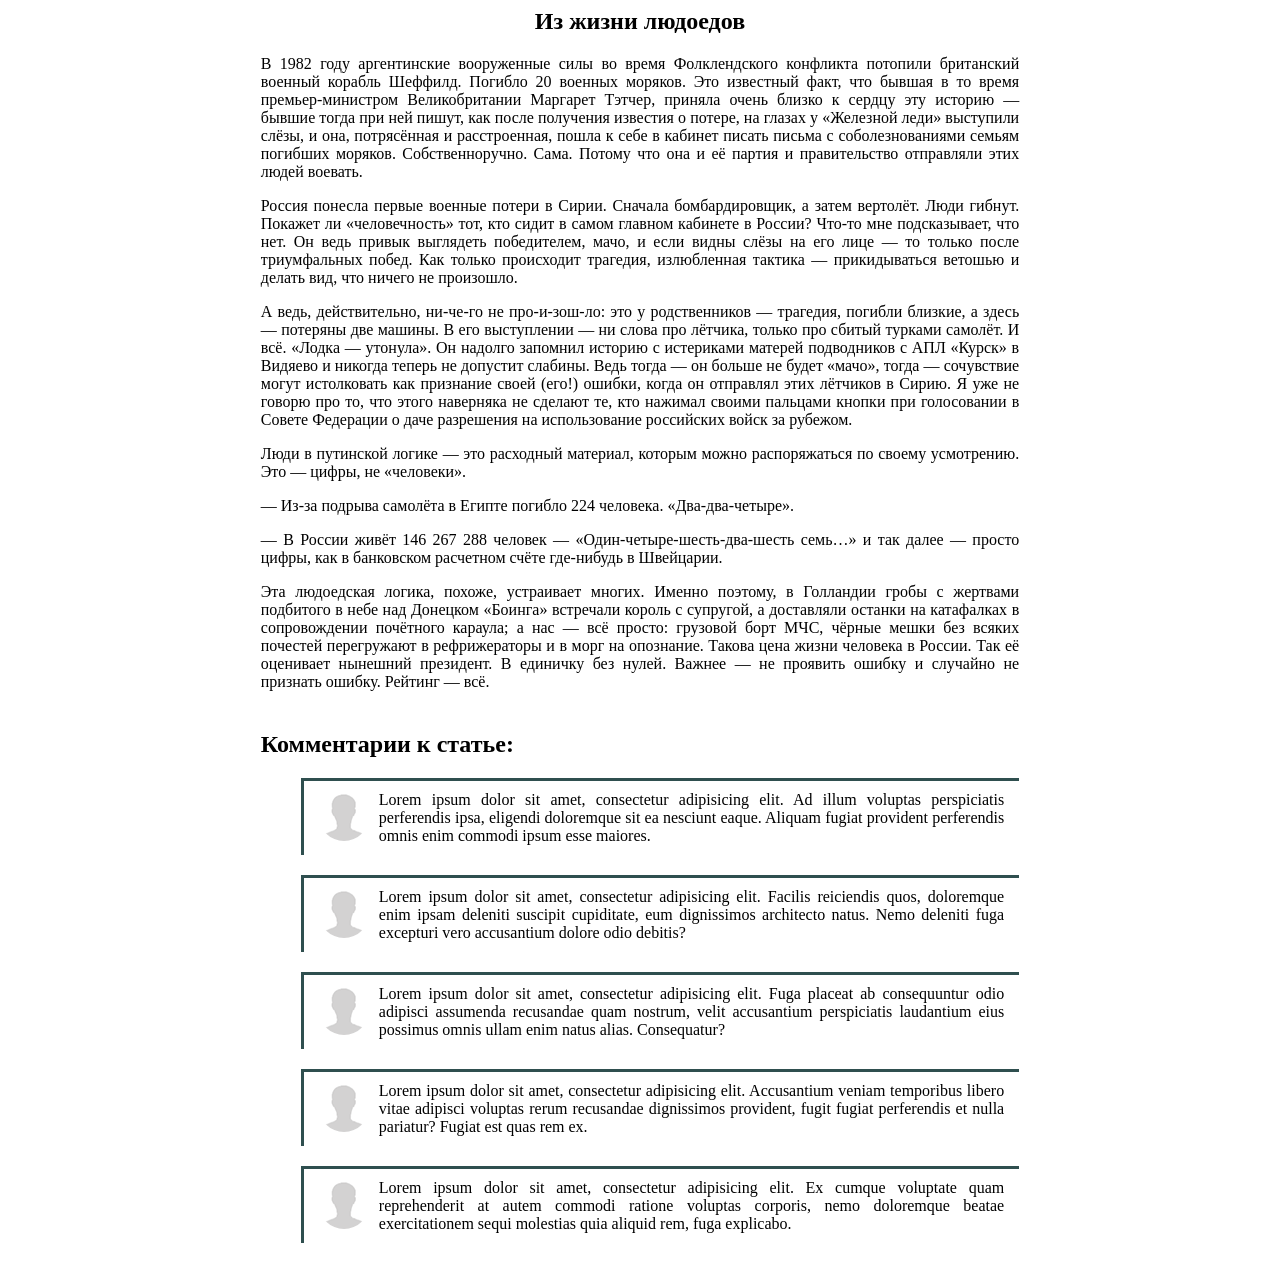
<file: lesson-5/articles/article_1.html>
<html>
<head>
	<title>Из жизни людоедов</title>
	<meta charset="utf-8"/>
	<link rel="stylesheet" href="../css/articles.css" type="text/css">
</head>
<body>
	<section class="article-page">
		<h1>Из жизни людоедов</h1>
		<p>
			В 1982 году аргентинские вооруженные силы во время Фолклендского конфликта потопили британский военный корабль Шеффилд. Погибло 20 военных моряков. Это известный факт, что бывшая в то время премьер-министром Великобритании Маргарет Тэтчер, приняла очень близко к сердцу эту историю — бывшие тогда при ней пишут, как после получения известия о потере, на глазах у «Железной леди» выступили слёзы, и она, потрясённая и расстроенная, пошла к себе в кабинет писать письма с соболезнованиями семьям погибших моряков. Собственноручно. Сама. Потому что она и её партия и правительство отправляли этих людей воевать. 
		</p>
		
		<p>
			Россия понесла первые военные потери в Сирии. Сначала бомбардировщик, а затем вертолёт. Люди гибнут. Покажет ли «человечность» тот, кто сидит в самом главном кабинете в России? Что-то мне подсказывает, что нет. Он ведь привык выглядеть победителем, мачо, и если видны слёзы на его лице — то только после триумфальных побед. Как только происходит трагедия, излюбленная тактика — прикидываться ветошью и делать вид, что ничего не произошло. 
		</p>
		
		<p>
			А ведь, действительно, ни-че-го не про-и-зош-ло: это у родственников — трагедия, погибли близкие, а здесь — потеряны две машины. В его выступлении — ни слова про лётчика, только про сбитый турками самолёт. И всё. «Лодка — утонула». Он надолго запомнил историю с истериками матерей подводников с АПЛ «Курск» в Видяево и никогда теперь не допустит слабины. Ведь тогда — он больше не будет «мачо», тогда — сочувствие могут истолковать как признание своей (его!) ошибки, когда он отправлял этих лётчиков в Сирию. Я уже не говорю про то, что этого наверняка не сделают те, кто нажимал своими пальцами кнопки при голосовании в Совете Федерации о даче разрешения на использование российских войск за рубежом. 
		</p>
		
		<p>
			Люди в путинской логике — это расходный материал, которым можно распоряжаться по своему усмотрению. Это — цифры, не «человеки». 
		</p>
		
		<p>
			— Из-за подрыва самолёта в Египте погибло 224 человека. «Два-два-четыре».
		</p>
		
		<p>
			— В России живёт 146 267 288 человек — «Один-четыре-шесть-два-шесть семь…» и так далее — просто цифры, как в банковском расчетном счёте где-нибудь в Швейцарии.
		</p>
		
		<p>
			Эта людоедская логика, похоже, устраивает многих. Именно поэтому, в Голландии гробы с жертвами подбитого в небе над Донецком «Боинга» встречали король с супругой, а доставляли останки на катафалках в сопровождении почётного караула; а  нас — всё просто: грузовой борт МЧС, чёрные мешки без всяких почестей перегружают в рефрижераторы и в морг на опознание. Такова цена жизни человека в России. Так её оценивает нынешний президент. В единичку без нулей. Важнее — не проявить ошибку и случайно не признать ошибку. Рейтинг — всё. 
		</p>
	
		<div class="comments" id="comments">
			<h2>Комментарии к статье:</h2>
			<ul>
				<li>
					<div class="comment">
						<div class="comment-icon">
							<img src="../img/icon-comment.png" alt="Анонимный пользователь"/>
						</div>
						<div class="comment-text">
							Lorem ipsum dolor sit amet, consectetur adipisicing elit. Ad illum voluptas perspiciatis perferendis ipsa, eligendi doloremque sit ea nesciunt eaque. Aliquam fugiat provident perferendis omnis enim commodi ipsum esse maiores.
						</div>
					</div>
				</li>
				<li>
					<div class="comment">
						<div class="comment-icon">
							<img src="../img/icon-comment.png" alt="Анонимный пользователь"/>
						</div>
						<div class="comment-text">
							Lorem ipsum dolor sit amet, consectetur adipisicing elit. Facilis reiciendis quos, doloremque enim ipsam deleniti suscipit cupiditate, eum dignissimos architecto natus. Nemo deleniti fuga excepturi vero accusantium dolore odio debitis?
						</div>
					</div>
				</li>
				<li>
					<div class="comment">
						<div class="comment-icon">
							<img src="../img/icon-comment.png" alt="Анонимный пользователь"/>
						</div>
						<div class="comment-text">
							Lorem ipsum dolor sit amet, consectetur adipisicing elit. Fuga placeat ab consequuntur odio adipisci assumenda recusandae quam nostrum, velit accusantium perspiciatis laudantium eius possimus omnis ullam enim natus alias. Consequatur?
						</div>
					</div>
				</li>
				<li>
					<div class="comment">
						<div class="comment-icon">
							<img src="../img/icon-comment.png" alt="Анонимный пользователь"/>
						</div>
						<div class="comment-text">
							Lorem ipsum dolor sit amet, consectetur adipisicing elit. Accusantium veniam temporibus libero vitae adipisci voluptas rerum recusandae dignissimos provident, fugit fugiat perferendis et nulla pariatur? Fugiat est quas rem ex.
						</div>
					</div>
				</li>
				<li>
					<div class="comment">
						<div class="comment-icon">
							<img src="../img/icon-comment.png" alt="Анонимный пользователь"/>
						</div>
						<div class="comment-text">
							Lorem ipsum dolor sit amet, consectetur adipisicing elit. Ex cumque voluptate quam reprehenderit at autem commodi ratione voluptas corporis, nemo doloremque beatae exercitationem sequi molestias quia aliquid rem, fuga explicabo.
						</div>
					</div>
				</li>
			</ul>
		</div>
	</section>
</body>
</html>
</file>
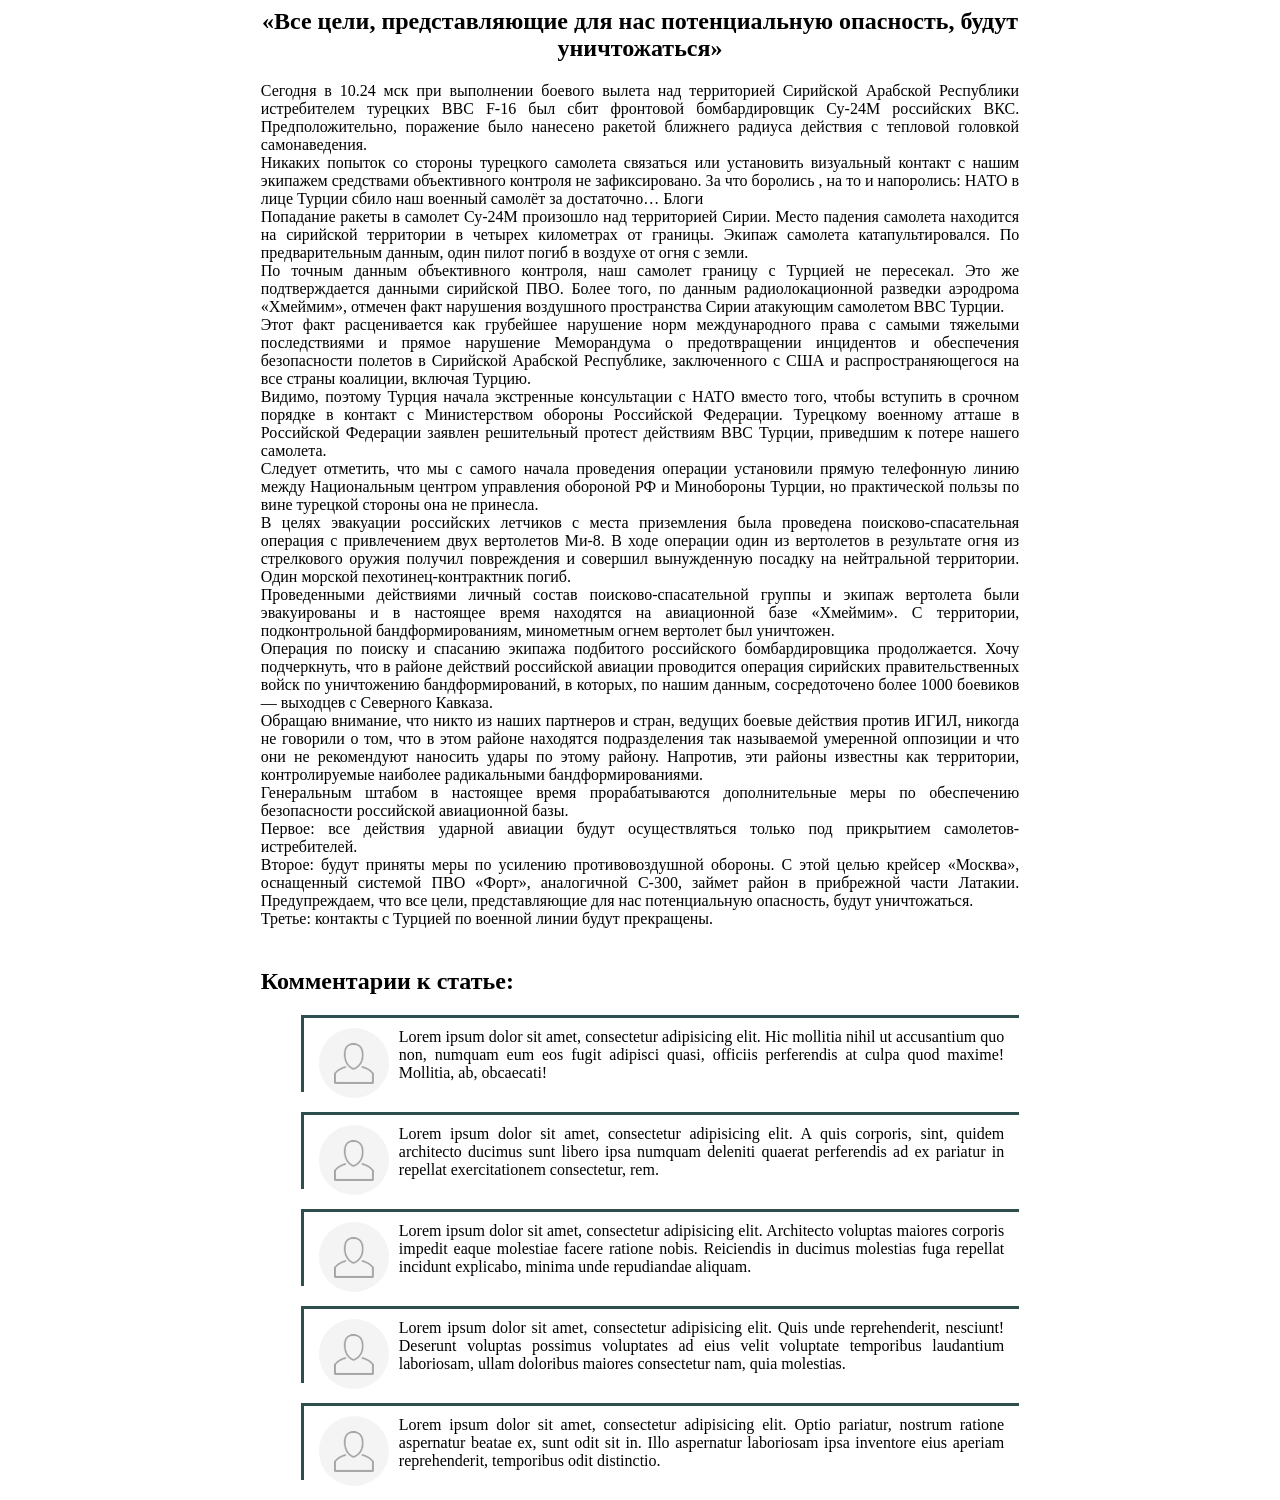
<file: lesson-5/articles/article_2.html>
<html>
<head>
	<title>Генерал-лейтенант о Су-24М</title>
	<meta charset="utf-8"/>
	<link rel="stylesheet" href="../css/articles.css" type="text/css">
</head>
<body>
	<section class="article-page">	
		<h1>&laquo;Все цели, представляющие для нас потенциальную опасность, будут уничтожаться&raquo;</h1>	
		Сегодня в 10.24 мск при выполнении боевого вылета над территорией Сирийской Арабской Республики истребителем турецких ВВС F-16 был сбит фронтовой бомбардировщик Су-24М российских ВКС. Предположительно, поражение было нанесено ракетой ближнего радиуса действия с тепловой головкой самонаведения.
		<br>
		Никаких попыток со стороны турецкого самолета связаться или установить визуальный контакт с нашим экипажем средствами объективного контроля не зафиксировано.
		За что боролись , на то и напоролись: НАТО в лице Турции сбило наш военный самолёт за достаточно…
		Блоги
		<br>
		Попадание ракеты в самолет Су-24М произошло над территорией Сирии. Место падения самолета находится на сирийской территории в четырех километрах от границы. Экипаж самолета катапультировался. По предварительным данным, один пилот погиб в воздухе от огня с земли.
		<br>
		По точным данным объективного контроля, наш самолет границу с Турцией не пересекал.
		Это же подтверждается данными сирийской ПВО.
		Более того, по данным радиолокационной разведки аэродрома «Хмеймим», отмечен факт нарушения воздушного пространства Сирии атакующим самолетом ВВС Турции.
		<br>
		Этот факт расценивается как грубейшее нарушение норм международного права с самыми тяжелыми последствиями и прямое нарушение Меморандума о предотвращении инцидентов и обеспечения безопасности полетов в Сирийской Арабской Республике, заключенного с США и распространяющегося на все страны коалиции, включая Турцию.
		<br>
		Видимо, поэтому Турция начала экстренные консультации с НАТО вместо того, чтобы вступить в срочном порядке в контакт с Министерством обороны Российской Федерации.
		Турецкому военному атташе в Российской Федерации заявлен решительный протест действиям ВВС Турции, приведшим к потере нашего самолета.
		<br>
		Следует отметить, что мы с самого начала проведения операции установили прямую телефонную линию между Национальным центром управления обороной РФ и Минобороны Турции, но практической пользы по вине турецкой стороны она не принесла.
		<br>
		В целях эвакуации российских летчиков с места приземления была проведена поисково-спасательная операция с привлечением двух вертолетов Ми-8. В ходе операции один из вертолетов в результате огня из стрелкового оружия получил повреждения и совершил вынужденную посадку на нейтральной территории. Один морской пехотинец-контрактник погиб.
		<br>
		Проведенными действиями личный состав поисково-спасательной группы и экипаж вертолета были эвакуированы и в настоящее время находятся на авиационной базе «Хмеймим». С территории, подконтрольной бандформированиям, минометным огнем вертолет был уничтожен.
		<br>
		Операция по поиску и спасанию экипажа подбитого российского бомбардировщика продолжается.
		Хочу подчеркнуть, что в районе действий российской авиации проводится операция сирийских правительственных войск по уничтожению бандформирований, в которых, по нашим данным, сосредоточено более 1000 боевиков — выходцев с Северного Кавказа.
		<br>
		Обращаю внимание, что никто из наших партнеров и стран, ведущих боевые действия против ИГИЛ, никогда не говорили о том, что в этом районе находятся подразделения так называемой умеренной оппозиции и что они не рекомендуют наносить удары по этому району. Напротив, эти районы известны как территории, контролируемые наиболее радикальными бандформированиями.
		<br>
		Генеральным штабом в настоящее время прорабатываются дополнительные меры по обеспечению безопасности российской авиационной базы.
		<br>
		Первое: все действия ударной авиации будут осуществляться только под прикрытием самолетов-истребителей.
		<br>
		Второе: будут приняты меры по усилению противовоздушной обороны. С этой целью крейсер «Москва», оснащенный системой ПВО «Форт», аналогичной С-300, займет район в прибрежной части Латакии. Предупреждаем, что все цели, представляющие для нас потенциальную опасность, будут уничтожаться.
		<br>
		Третье: контакты с Турцией по военной линии будут прекращены. 
		<div class="comments" id="comments">
			<h2>Комментарии к статье:</h2>
			<ul>
				<li>
					<div class="comment">
						<div class="comment-icon">
							<img src="../img/icon-comment-2.png" alt="Анонимный пользователь"/>
						</div>
						<div class="comment-text">
							Lorem ipsum dolor sit amet, consectetur adipisicing elit. Hic mollitia nihil ut accusantium quo non, numquam eum eos fugit adipisci quasi, officiis perferendis at culpa quod maxime! Mollitia, ab, obcaecati!
						</div>
					</div>
				</li>
				<li>
					<div class="comment">
						<div class="comment-icon">
							<img src="../img/icon-comment-2.png" alt="Анонимный пользователь"/>
						</div>
						<div class="comment-text">
								Lorem ipsum dolor sit amet, consectetur adipisicing elit. A quis corporis, sint, quidem architecto ducimus sunt libero ipsa numquam deleniti quaerat perferendis ad ex pariatur in repellat exercitationem consectetur, rem.
						</div>
					</div>
				</li>
				<li>
					<div class="comment">
						<div class="comment-icon">
							<img src="../img/icon-comment-2.png" alt="Анонимный пользователь"/>
						</div>
						<div class="comment-text">
							Lorem ipsum dolor sit amet, consectetur adipisicing elit. Architecto voluptas maiores corporis impedit eaque molestiae facere ratione nobis. Reiciendis in ducimus molestias fuga repellat incidunt explicabo, minima unde repudiandae aliquam.
						</div>
					</div>
				</li>
				<li>
					<div class="comment">
						<div class="comment-icon">
							<img src="../img/icon-comment-2.png" alt="Анонимный пользователь"/>
						</div>
						<div class="comment-text">
							Lorem ipsum dolor sit amet, consectetur adipisicing elit. Quis unde reprehenderit, nesciunt! Deserunt voluptas possimus voluptates ad eius velit voluptate temporibus laudantium laboriosam, ullam doloribus maiores consectetur nam, quia molestias.
						</div>
					</div>
				</li>
				<li>
					<div class="comment">
						<div class="comment-icon">
							<img src="../img/icon-comment-2.png" alt="Анонимный пользователь"/>
						</div>
						<div class="comment-text">
							Lorem ipsum dolor sit amet, consectetur adipisicing elit. Optio pariatur, nostrum ratione aspernatur beatae ex, sunt odit sit in. Illo aspernatur laboriosam ipsa inventore eius aperiam reprehenderit, temporibus odit distinctio.
						</div>
					</div>
				</li>
			</ul>
		</div>
	</section>
</body>
</html>
</file>
<file: lesson-5/css/articles.css>
article {
	margin-bottom: 30px;
	margin-top: 20px;
}

section.article-page{
	width: 60%;
	margin-left: auto;
	margin-right: auto;
	text-align: justify;
}

section.article-page h1 {
	text-align: center;
}

article header {
	margin-bottom: 10px;
}

section.articles a {
	text-decoration: none;
	color: sienna;
	font-weight: 700;
}

section.articles h1 {
	
}

section.articles a:hover {
	text-decoration: underline;
	color: #808000;
}

section.articles h1 a:hover {
	text-decoration: none;
}

.comments {
	margin-top: 40px;
}

.comments ul {
	list-style: none;
}

.comments .comment {
	border-top: 3px solid darkslategrey;
	border-left: 3px solid darkslategrey;
	margin-bottom: 20px;
	padding: 10px 15px;
}

.comment .comment-icon {
	float: left;
	padding: 0 10px 10px 0;
}

.comment .comment-icon img {
	border-radius: 35px;
}

.short-description {
	background-color: silver;
}
</file>
